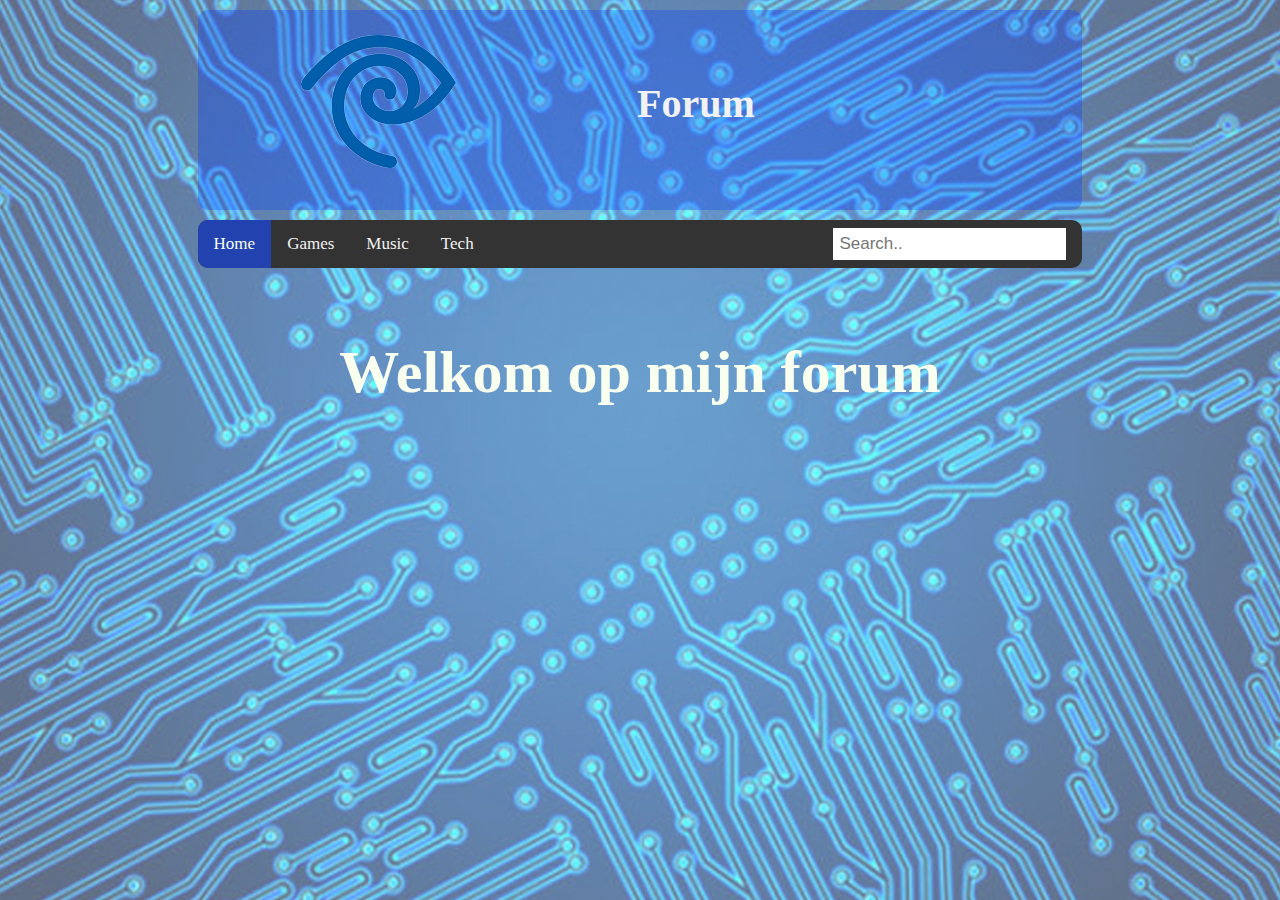
<file: index.html>
<html>
<head>
    <title>Home</title>
    <link rel="stylesheet" href="Style.css">
</head>
<header>
    <div class="header">
        <img src="IMG/logo_forum.png">
        <h1>Forum</h1>

    </div>
    <div class="navbar">
        <a class="active" href="index.html">Home</a>
        <a href="Games.html">Games</a>
        <a href="Music.html">Music</a>
        <a href="Tech.html">Tech</a>
        <input type="text" placeholder="Search..">
    </div>



</header>
<body>
<div class="welkom">
<h1>Welkom op mijn forum</h1>
</div>
</body>
</html>
</file>
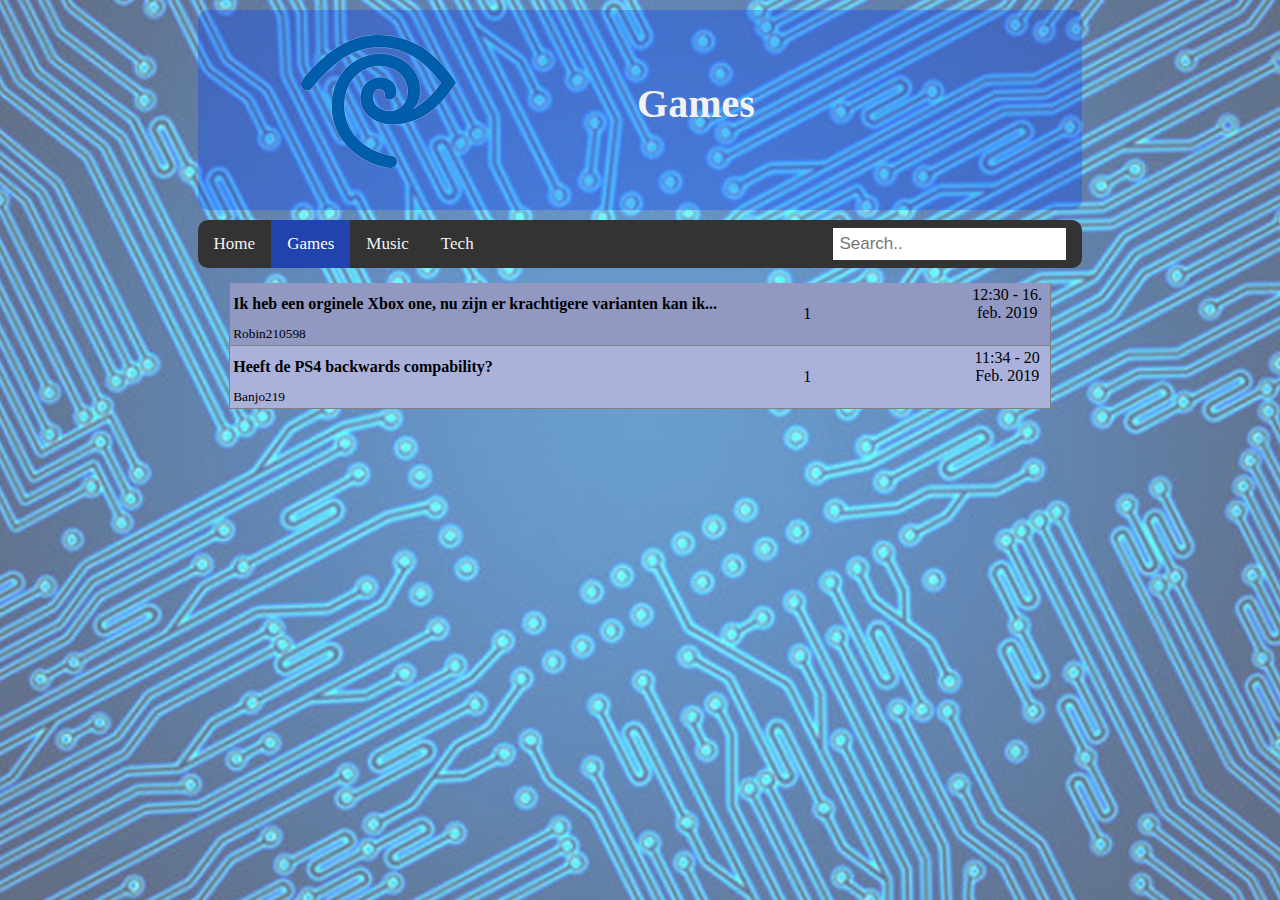
<file: Games.html>
<html>
<head>
    <title>Games</title>
    <link rel="stylesheet" href="Style.css">
</head>
<header>
    <div class="header">
        <img src="IMG/logo_forum.png">
        <h1>Games</h1>

    </div>
    <div class="navbar">
        <a  href="index.html">Home</a>
        <a class="active" href="Games.html">Games</a>
        <a href="Music.html">Music</a>
        <a href="Tech.html">Tech</a>
        <input type="text" placeholder="Search..">
    </div>



</header>
<body>
<section class="container" style="background-color: #9198c2">
<section class="post">
    <table style="background-color: #9198c2">
        <tr>
            <td class="postname"><strong><a href="posts/xboxone.html">Ik heb een orginele Xbox one, nu zijn er krachtigere varianten kan ik... </a></strong></td>
            <td class="replies" rowspan="2">1</td>
            <td align="center">12:30 - 16. feb. 2019</td>
        </tr>
        <tr>
            <td>
                <small>Robin210598</small>
            </td>

        </tr>
    </table>
</section>

 <section class="post">
        <table style="background-color: #aab2dc">
            <tr>
                <td class="postname"><strong><a href="posts/ps4.html">Heeft de PS4 backwards compability?</a></strong></td>
                <td class="replies" rowspan="2">1</td>
                <td align="center">11:34 - 20 Feb. 2019</td>
            </tr>
            <tr>
                <td>
                    <small>Banjo219</small>
                </td>
            </tr>
        </table>
    </section>
</section>
</body>
</html>
</file>
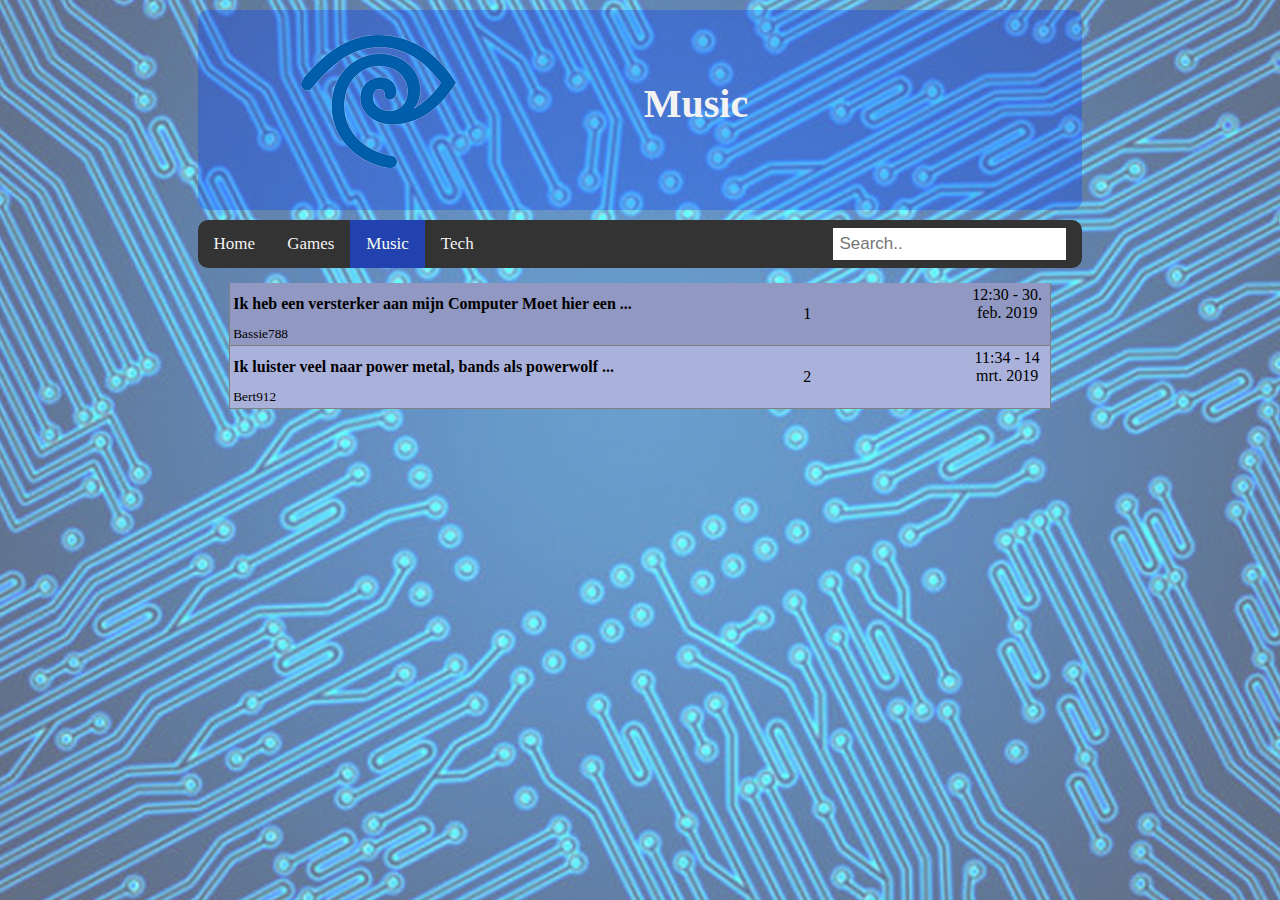
<file: Music.html>
<html>
<head>
    <title>Music</title>
    <link rel="stylesheet" href="Style.css">
</head>
<header>
    <div class="header">
        <img src="IMG/logo_forum.png">
        <h1>Music</h1>

    </div>
    <div class="navbar">
        <a href="index.html">Home</a>
        <a href="Games.html">Games</a>
        <a class="active" href="Music.html">Music</a>
        <a href="Tech.html">Tech</a>
        <input type="text" placeholder="Search..">
    </div>



</header>
<body>
<section class="container" style="background-color: #9198c2">
<section class="post">
    <table style="background-color: #9198c2">
        <tr>
            <td class="postname"><strong><a href="posts/eq.html">Ik heb een versterker aan mijn Computer Moet hier een ...</a></strong></td>
            <td class="replies" rowspan="2">1</td>
            <td align="center">12:30 - 30. feb. 2019</td>
        </tr>
        <tr>
            <td>
                <small>Bassie788</small>
            </td>

        </tr>
    </table>
</section>

 <section class="post">
        <table style="background-color: #aab2dc">
            <tr>
                <td class="postname"><strong><a href="posts/Bands.html">Ik luister veel naar power metal, bands als powerwolf ...</a></strong></td>
                <td class="replies" rowspan="2">2</td>
                <td align="center">11:34 - 14 mrt. 2019</td>
            </tr>
            <tr>
                <td>
                    <small>Bert912</small>
                </td>
            </tr>
        </table>
    </section>
</section>
</body>
</html>
</file>
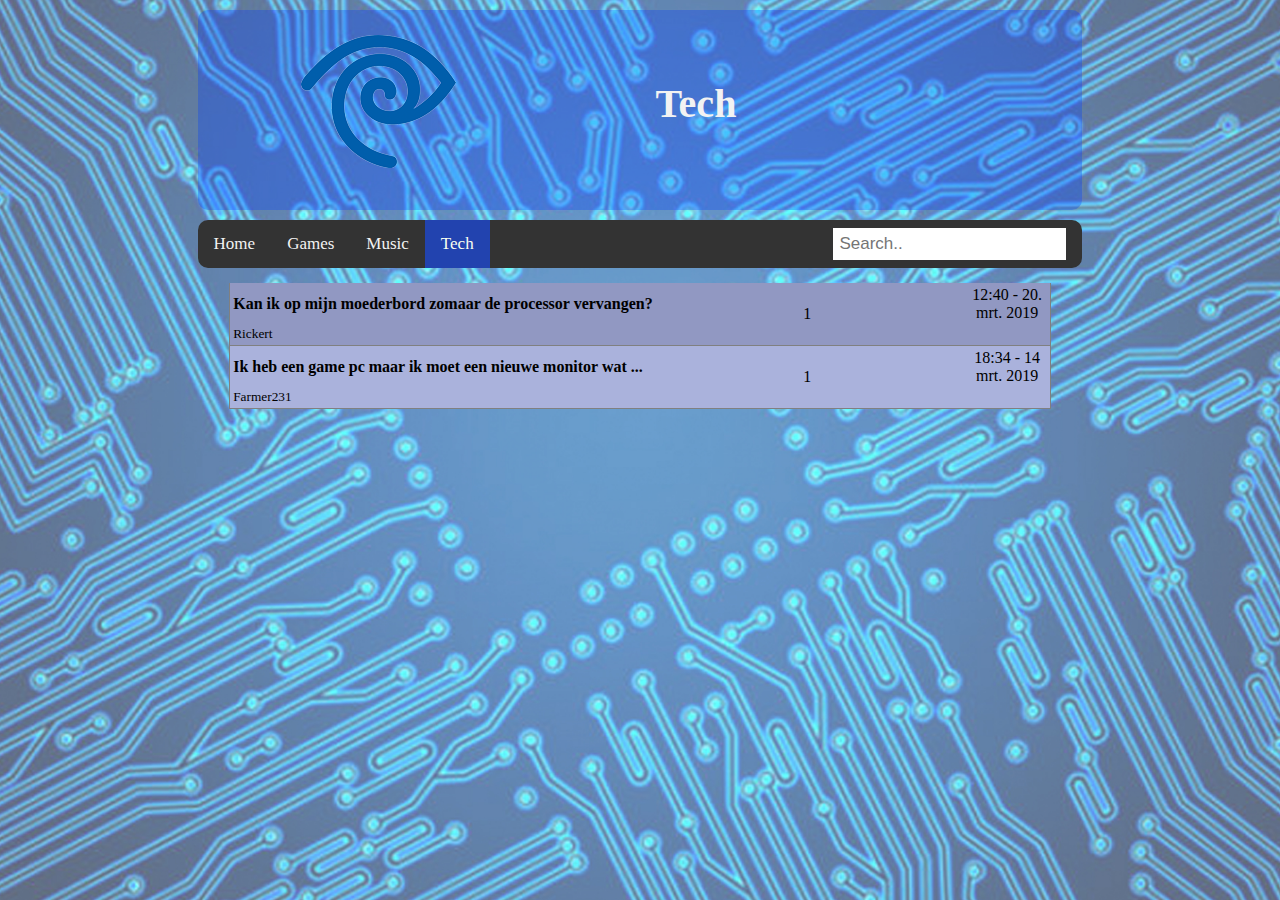
<file: Tech.html>
<html>
<head>
    <title>Tech</title>
    <link rel="stylesheet" href="Style.css">
</head>
<header>
    <div class="header">
        <img src="IMG/logo_forum.png">
        <h1>Tech</h1>

    </div>
    <div class="navbar">
        <a href="index.html">Home</a>
        <a href="Games.html">Games</a>
        <a href="Music.html">Music</a>
        <a  class="active" href="Tech.html">Tech</a>
        <input type="text" placeholder="Search..">
    </div>



</header>
<body>
<section class="container" style="background-color: #9198c2">
<section class="post">
    <table style="background-color: #9198c2">
        <tr>
            <td class="postname"><strong><a href="posts/processor.html">Kan ik op mijn moederbord zomaar de processor vervangen?</a></strong></td>
            <td class="replies" rowspan="2">1</td>
            <td align="center">12:40 - 20. mrt. 2019</td>
        </tr>
        <tr>
            <td>
                <small>Rickert</small>
            </td>

        </tr>
    </table>
</section>

 <section class="post">
        <table style="background-color: #aab2dc">
            <tr>
                <td class="postname"><strong><a href="posts/monitor.html">Ik heb een game pc maar ik moet een nieuwe monitor wat ...</a></strong></td>
                <td class="replies" rowspan="2">1</td>
                <td align="center">18:34 - 14 mrt. 2019</td>
            </tr>
            <tr>
                <td>
                    <small>Farmer231</small>
                </td>
            </tr>
        </table>
    </section>
</section>
</body>
</html>
</file>
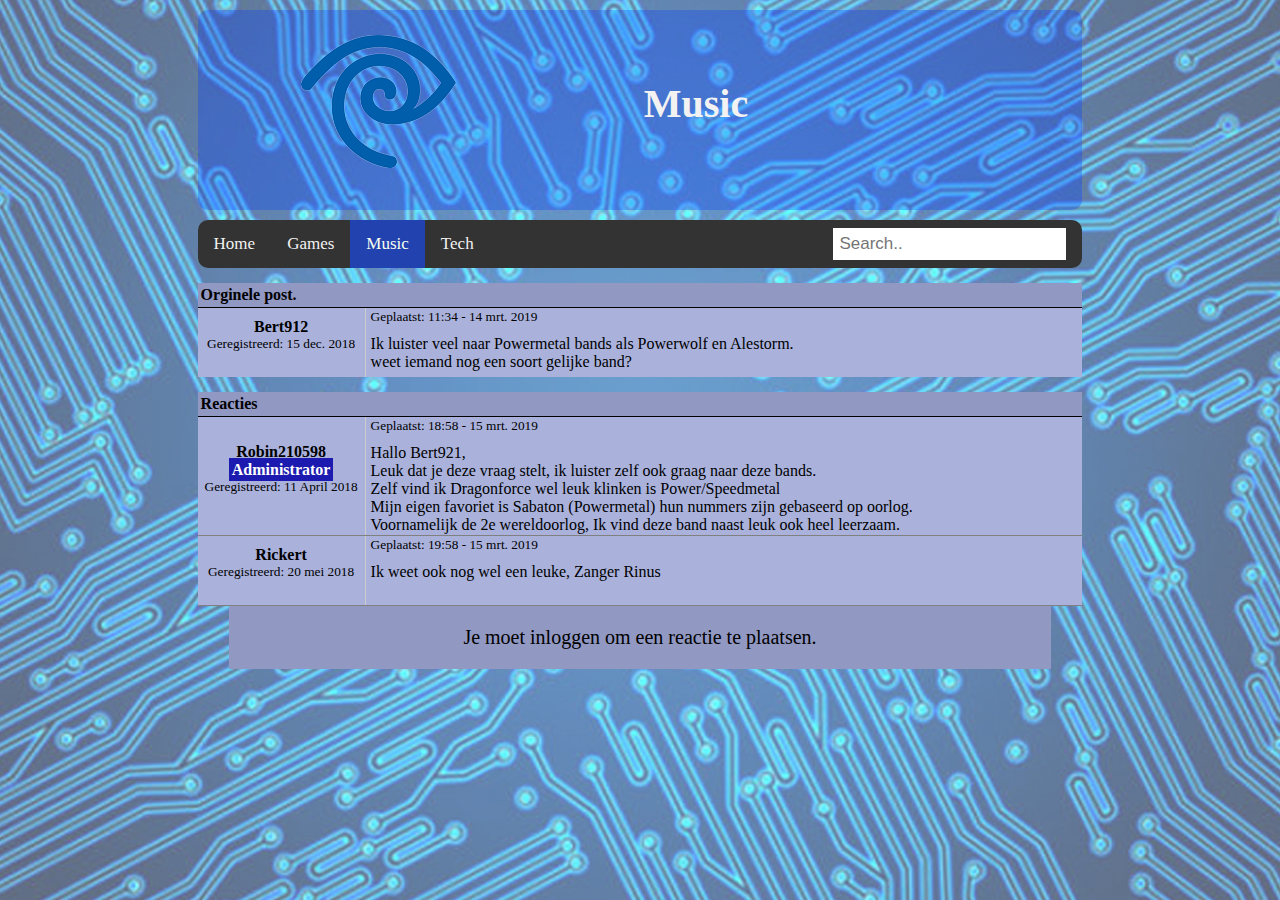
<file: posts/Bands.html>
<html>
<head>
  <title>ik luister veel naar power...</title>
   <link rel="stylesheet" href="../Style.css">
</head>
<header>

 <div class="header">
        <img src="../IMG/logo_forum.png">
        <h1>Music</h1>

    </div>
    <div class="navbar">
        <a href="../index.html">Home</a>
        <a href="../Games.html">Games</a>
        <a class="active" href="../Music.html">Music</a>
        <a href="../Tech.html">Tech</a>
        <input type="text" placeholder="Search..">
    </div>

</header>
<body>

<section class="infobar">
    <table>
        <tr>
            <td><strong>Orginele post.</strong></td>
        </tr>
    </table>
</section>


 <section class="postcontent">
        <table cellspacing="0" style="background-color: #aab2dc">
            <tr>
                <td class="userinfo">
                    <strong>Bert912</strong><br>
                    <small>Geregistreerd: 15 dec. 2018</small><br>
                </td>
                <td class="posttable">
                    <small>Geplaatst: 11:34 - 14 mrt. 2019</small>
                    <section class="posttext">Ik luister veel naar Powermetal bands als Powerwolf en Alestorm. <br>
                    weet iemand nog een soort gelijke band?
                    </section>
                </td>

            </tr>
        </table>
    </section>


<section class="infobar">
    <table>
        <tr>
            <td><strong>Reacties</strong></td>
        </tr>
    </table>
</section>

<section class="reactioncontent">
    <table cellspacing="0" style="background-color: #aab2dc">
        <tr>
            <td class="userinfo">
                    <strong>Robin210598</strong><br>
                <section class="admintitle"><strong>Administrator</strong></section>
                <small>Geregistreerd: 11 April 2018</small><br>

            </td>
            <td class="posttable">
                <small>Geplaatst: 18:58 - 15 mrt. 2019</small>
                <section class="posttext">Hallo Bert921,<br>
                Leuk dat je deze vraag stelt, ik luister zelf ook graag naar deze bands.<br>
                Zelf vind ik Dragonforce wel leuk klinken is Power/Speedmetal<br>
                Mijn eigen favoriet is Sabaton (Powermetal) hun nummers zijn gebaseerd op oorlog.<br>
                Voornamelijk de 2e wereldoorlog, Ik vind deze band naast leuk ook heel leerzaam.
                </section>
                </td>
                </tr>
                </table>
                </section>
                <section class="reactioncontent">
                    <table cellspacing="0" style="background-color: #aab2dc">
                        <tr>
                            <td class="userinfo">
                                    <strong>Rickert</strong><br>
                                <small>Geregistreerd: 20 mei 2018</small><br>

                            </td>
                            <td class="posttable">
                                <small>Geplaatst: 19:58 - 15 mrt. 2019</small>
                                <section class="posttext">Ik weet ook nog wel een leuke, Zanger Rinus
                                </section>
                                </td>
                                </tr>
                                </table>
                                </section>

                <section id="reageren" class="reactionbox">
                    Je moet inloggen om een reactie te plaatsen.
                </section>


</body>
</html>
</file>
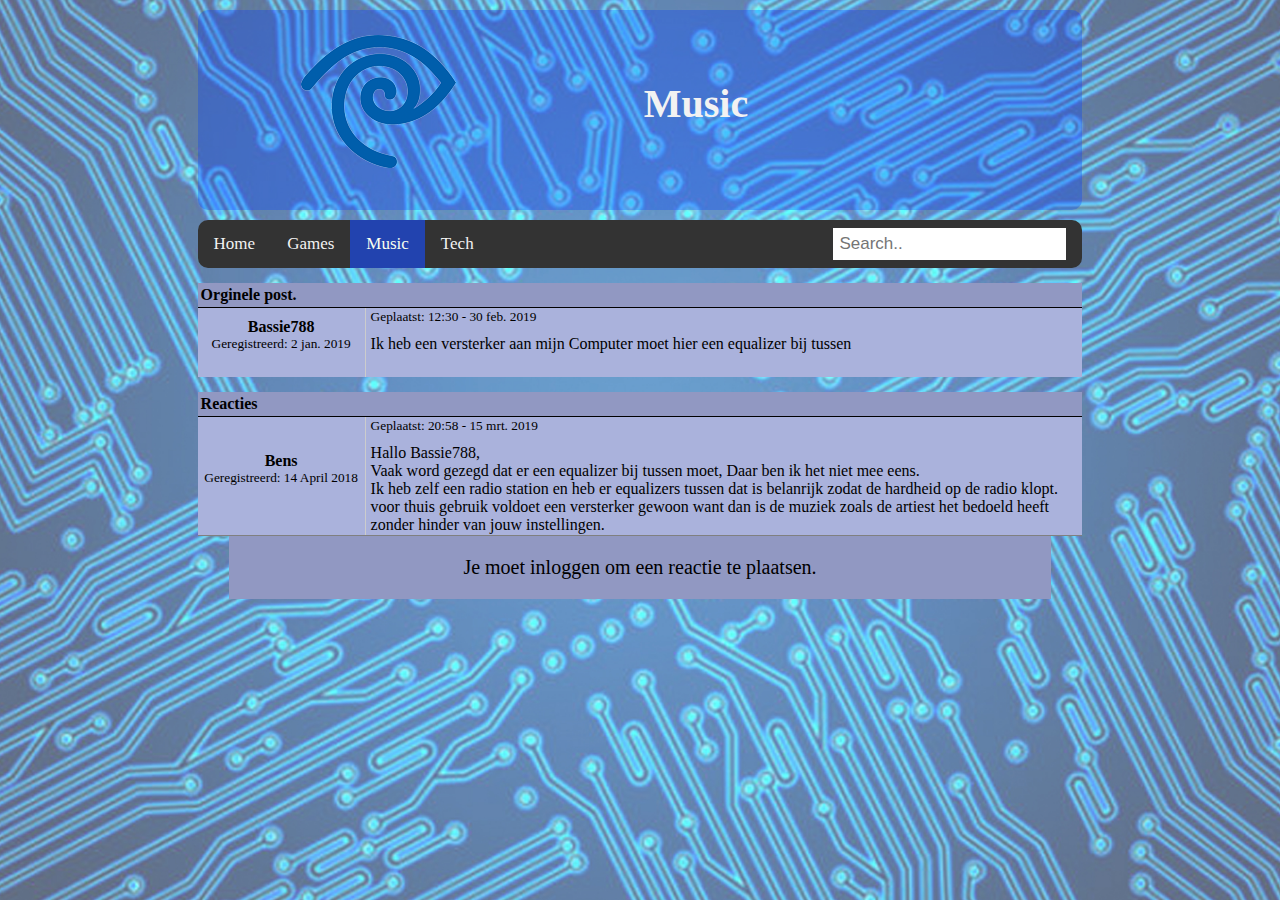
<file: posts/eq.html>
<html>
<head>
  <title>ik heb een versterker...</title>
   <link rel="stylesheet" href="../Style.css">
</head>
<header>

 <div class="header">
        <img src="../IMG/logo_forum.png">
        <h1>Music</h1>

    </div>
    <div class="navbar">
        <a href="../index.html">Home</a>
        <a href="../Games.html">Games</a>
        <a class="active" href="../Music.html">Music</a>
        <a href="../Tech.html">Tech</a>
        <input type="text" placeholder="Search..">
    </div>

</header>
<body>

<section class="infobar">
    <table>
        <tr>
            <td><strong>Orginele post.</strong></td>
        </tr>
    </table>
</section>


 <section class="postcontent">
        <table cellspacing="0" style="background-color: #aab2dc">
            <tr>
                <td class="userinfo">
                    <strong>Bassie788</strong><br>
                    <small>Geregistreerd: 2 jan. 2019</small><br>
                </td>
                <td class="posttable">
                    <small>Geplaatst: 12:30 - 30 feb. 2019</small>
                    <section class="posttext">Ik heb een versterker aan mijn Computer moet hier een equalizer bij tussen <br>
                    </section>
                </td>

            </tr>
        </table>
    </section>


<section class="infobar">
    <table>
        <tr>
            <td><strong>Reacties</strong></td>
        </tr>
    </table>
</section>

<section class="reactioncontent">
    <table cellspacing="0" style="background-color: #aab2dc">
        <tr>
            <td class="userinfo">
                    <strong>Bens</strong><br>
                <small>Geregistreerd: 14 April 2018</small><br>

            </td>
            <td class="posttable">
                <small>Geplaatst: 20:58 - 15 mrt. 2019</small>
                <section class="posttext">Hallo Bassie788,<br>
               Vaak word gezegd dat er een equalizer bij tussen moet, Daar ben ik het niet mee eens.<br>
               Ik heb zelf een radio station en heb er equalizers tussen dat is belanrijk zodat de hardheid op de radio klopt.<br>
               voor thuis gebruik voldoet een versterker gewoon want dan is de muziek zoals de artiest het bedoeld heeft zonder hinder van jouw instellingen.
                </section>
                </td>
                </tr>
                </table>
                </section>

                <section id="reageren" class="reactionbox">
                    Je moet inloggen om een reactie te plaatsen.
                </section>


</body>
</html>
</file>
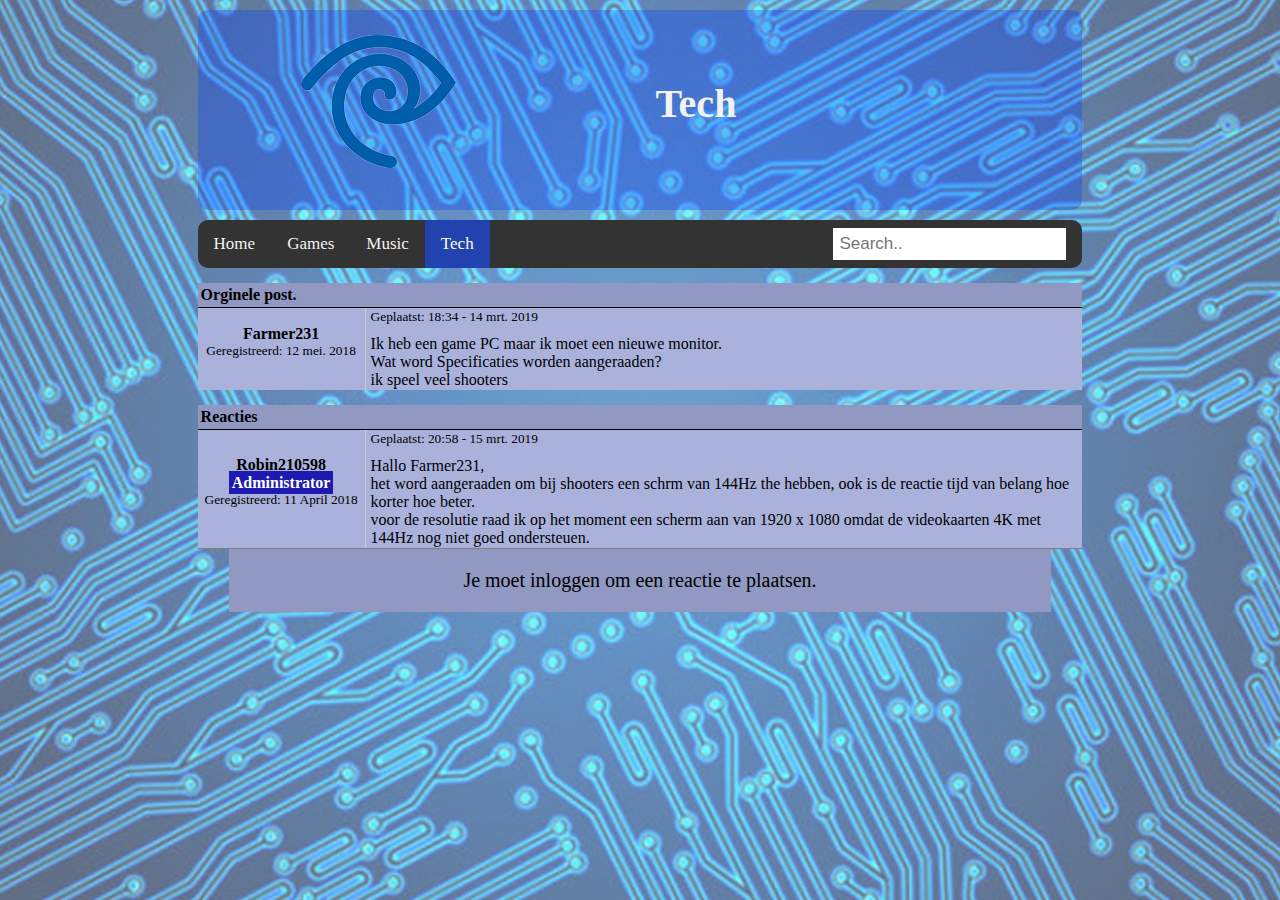
<file: posts/monitor.html>
<html>
<head>
  <title>Ik heb een game pc nu moet ik een nie...</title>
   <link rel="stylesheet" href="../Style.css">
</head>
<header>

 <div class="header">
        <img src="../IMG/logo_forum.png">
        <h1>Tech</h1>

    </div>
    <div class="navbar">
        <a href="../index.html">Home</a>
        <a href="../Games.html">Games</a>
        <a href="../Music.html">Music</a>
        <a class="active" href="../Tech.html">Tech</a>
        <input type="text" placeholder="Search..">
    </div>

</header>
<body>

<section class="infobar">
    <table>
        <tr>
            <td><strong>Orginele post.</strong></td>
        </tr>
    </table>
</section>


 <section class="postcontent">
        <table cellspacing="0" style="background-color: #aab2dc">
            <tr>
                <td class="userinfo">
                    <strong>Farmer231</strong><br>
                    <small>Geregistreerd: 12 mei. 2018</small><br>
                </td>
                <td class="posttable">
                    <small>Geplaatst: 18:34 - 14 mrt. 2019</small>
                    <section class="posttext">Ik heb een game PC maar ik moet een nieuwe monitor. <br>
                    Wat word Specificaties worden aangeraaden?<br>
                    ik speel veel shooters
                    </section>
                </td>

            </tr>
        </table>
    </section>


<section class="infobar">
    <table>
        <tr>
            <td><strong>Reacties</strong></td>
        </tr>
    </table>
</section>

<section class="reactioncontent">
    <table cellspacing="0" style="background-color: #aab2dc">
        <tr>
            <td class="userinfo">
                    <strong>Robin210598</strong><br>
                <section class="admintitle"><strong>Administrator</strong></section>
                <small>Geregistreerd: 11 April 2018</small><br>

            </td>
            <td class="posttable">
                <small>Geplaatst: 20:58 - 15 mrt. 2019</small>
                <section class="posttext">Hallo Farmer231,<br>
                het word aangeraaden om bij shooters een schrm van 144Hz the hebben, ook is de reactie tijd van belang hoe korter hoe beter.<br>
                voor de resolutie raad ik op het moment een scherm aan van 1920 x 1080 omdat de videokaarten 4K met 144Hz nog niet goed ondersteuen.
                </section>
                </td>
                </tr>
                </table>
                </section>

                <section id="reageren" class="reactionbox">
                    Je moet inloggen om een reactie te plaatsen.
                </section>





</body>
</html>
</file>
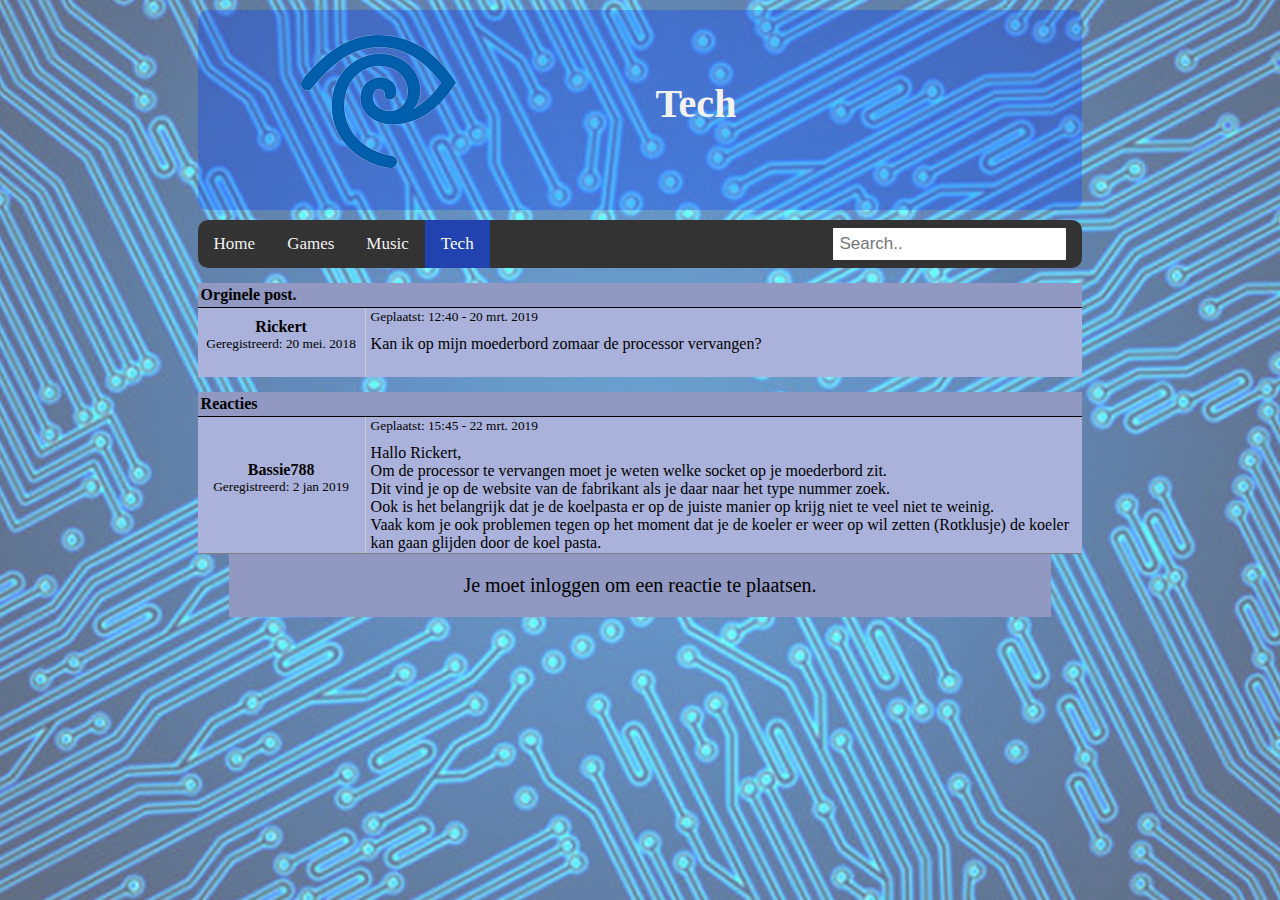
<file: posts/processor.html>
<html>
<head>
  <title>Kan ik op mijn moederbord zomaar de proc...</title>
   <link rel="stylesheet" href="../Style.css">
</head>
<header>

 <div class="header">
        <img src="../IMG/logo_forum.png">
        <h1>Tech</h1>

    </div>
    <div class="navbar">
        <a href="../index.html">Home</a>
        <a href="../Games.html">Games</a>
        <a href="../Music.html">Music</a>
        <a class="active" href="../Tech.html">Tech</a>
        <input type="text" placeholder="Search..">
    </div>

</header>
<body>

<section class="infobar">
    <table>
        <tr>
            <td><strong>Orginele post.</strong></td>
        </tr>
    </table>
</section>


 <section class="postcontent">
        <table cellspacing="0" style="background-color: #aab2dc">
            <tr>
                <td class="userinfo">
                    <strong>Rickert</strong><br>
                    <small>Geregistreerd: 20 mei. 2018</small><br>
                </td>
                <td class="posttable">
                    <small>Geplaatst: 12:40 - 20 mrt. 2019</small>
                    <section class="posttext">Kan ik op mijn moederbord zomaar de processor vervangen? <br>
                    </section>
                </td>

            </tr>
        </table>
    </section>


<section class="infobar">
    <table>
        <tr>
            <td><strong>Reacties</strong></td>
        </tr>
    </table>
</section>

<section class="reactioncontent">
    <table cellspacing="0" style="background-color: #aab2dc">
        <tr>
            <td class="userinfo">
                    <strong>Bassie788</strong><br>
                <small>Geregistreerd: 2 jan 2019</small><br>

            </td>
            <td class="posttable">
                <small>Geplaatst: 15:45 - 22 mrt. 2019</small>
                <section class="posttext">Hallo Rickert,<br>
                Om de processor te vervangen moet je weten welke socket op je moederbord zit.<br>
                Dit vind je op de website van de fabrikant als je daar naar het type nummer zoek.<br>
                Ook is het belangrijk dat je de koelpasta er op de juiste manier op krijg niet te veel niet te weinig.<br>
                Vaak kom je ook problemen tegen op het moment dat je de koeler er weer op wil zetten (Rotklusje) de koeler kan gaan glijden door de koel pasta.
                </section>
                </td>
                </tr>
                </table>
                </section>

                <section id="reageren" class="reactionbox">
                    Je moet inloggen om een reactie te plaatsen.
                </section>





</body>
</html>
</file>
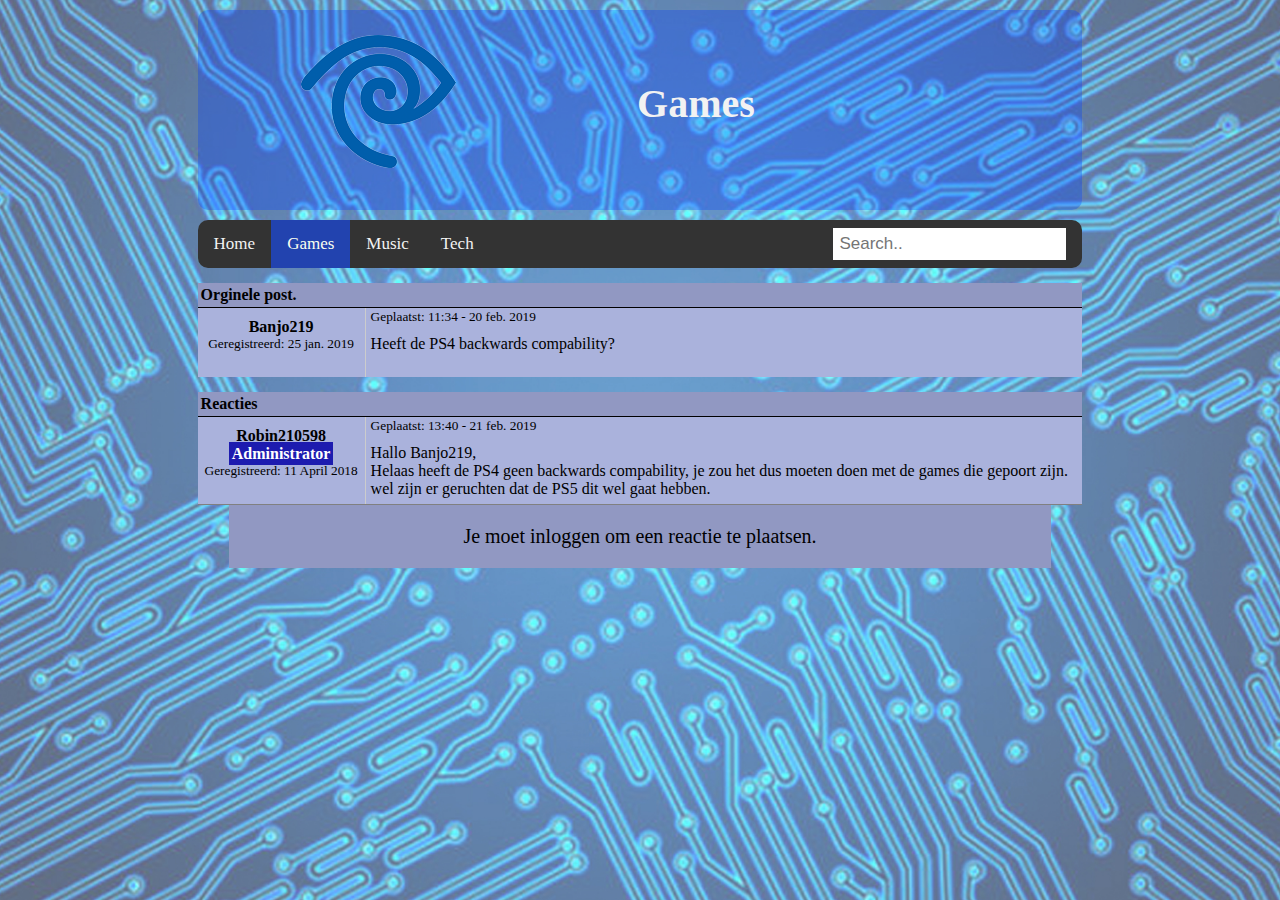
<file: posts/ps4.html>
<html>
<head>
  <title>Heeft de PS4 Backwards ...</title>
   <link rel="stylesheet" href="../Style.css">
</head>
<header>

 <div class="header">
        <img src="../IMG/logo_forum.png">
        <h1>Games</h1>

    </div>
    <div class="navbar">
        <a href="../index.html">Home</a>
        <a class="active" href="../Games.html">Games</a>
        <a href="../Music.html">Music</a>
        <a href="../Tech.html">Tech</a>
        <input type="text" placeholder="Search..">
    </div>

</header>
<body>


<section class="infobar">
    <table>
        <tr>
            <td><strong>Orginele post.</strong></td>
        </tr>
    </table>
</section>


 <section class="postcontent">
        <table cellspacing="0" style="background-color: #aab2dc">
            <tr>
                <td class="userinfo">
                    <strong>Banjo219</strong><br>
                    <small>Geregistreerd: 25 jan. 2019</small><br>
                </td>
                <td class="posttable">
                    <small>Geplaatst: 11:34 - 20 feb. 2019</small>
                    <section class="posttext">Heeft de PS4 backwards compability? <br>
                    </section>
                </td>

            </tr>
        </table>
    </section>


<section class="infobar">
    <table>
        <tr>
            <td><strong>Reacties</strong></td>
        </tr>
    </table>
</section>

<section class="reactioncontent">
    <table cellspacing="0" style="background-color: #aab2dc">
        <tr>
          <td class="userinfo">
      <strong>Robin210598</strong><br>
      <section class="admintitle"><strong>Administrator</strong></section>
        <small>Geregistreerd: 11 April 2018</small><br>


            </td>
            <td class="posttable">
                <small>Geplaatst: 13:40 - 21 feb. 2019</small>
                <section class="posttext">Hallo Banjo219,<br>
                Helaas heeft de PS4 geen backwards compability, je zou het dus moeten doen met de games die gepoort zijn.<br>
                wel zijn er geruchten dat de PS5 dit wel gaat hebben.
                </section>
                </td>
                </tr>
                </table>
                </section>


                 <section id="reageren" class="reactionbox">
                                    Je moet inloggen om een reactie te plaatsen.
                                </section>


</body>
</html>
</file>
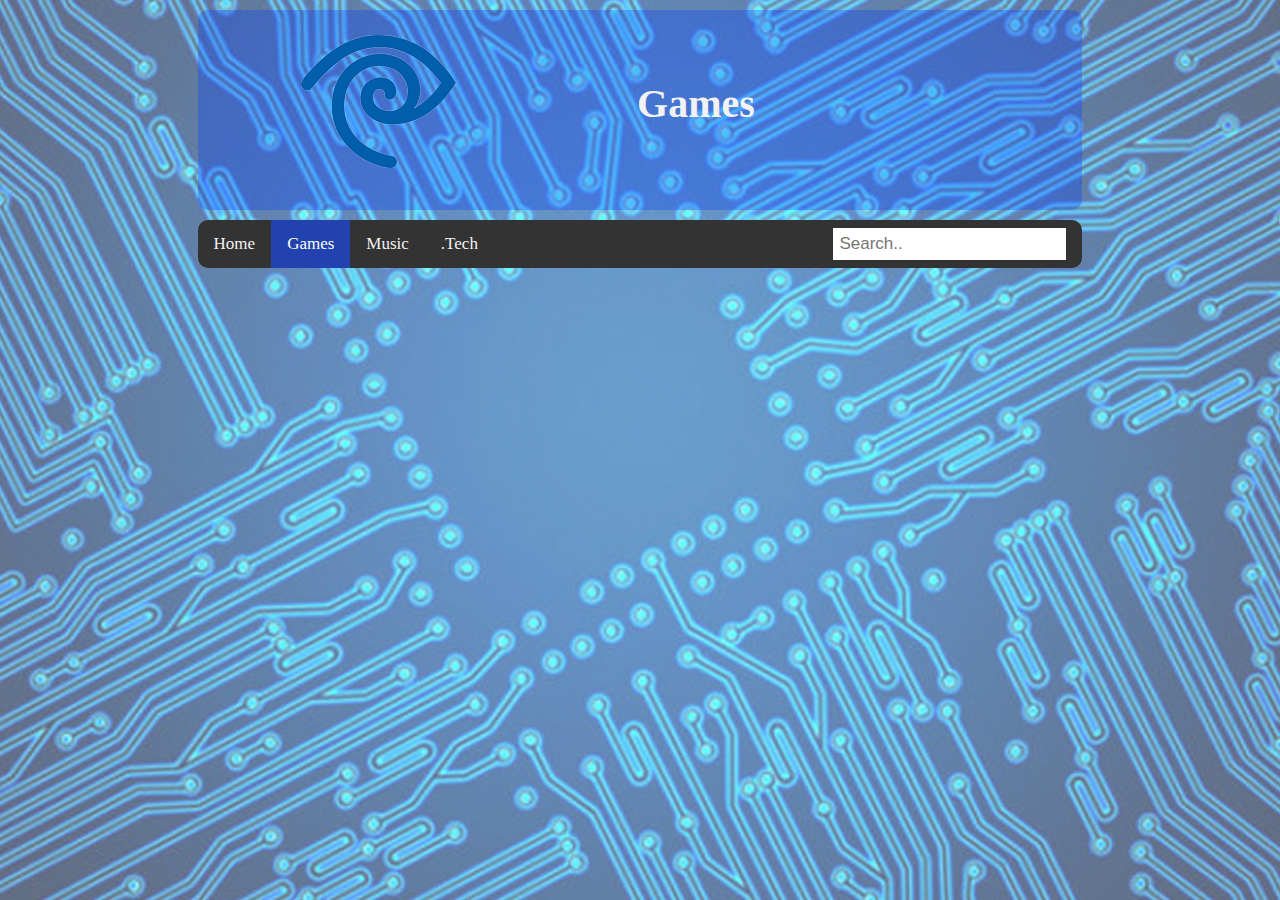
<file: posts/xbox.html>
<head>
  <title>ik heb een orginele ...</title>
   <link rel="stylesheet" href="../Style.css">
</head>
<header>

 <div class="header">
        <img src="../IMG/logo_forum.png">
        <h1>Games</h1>

    </div>
    <div class="navbar">
        <a href="../index.html">Home</a>
        <a class="active" href="../Games.html">Games</a>
        <a href="../Music.html">Music</a>
        <a href="../Tech.html">.Tech</a>
        <input type="text" placeholder="Search..">
    </div>

</header>
<body>


</body>
</html>
</file>
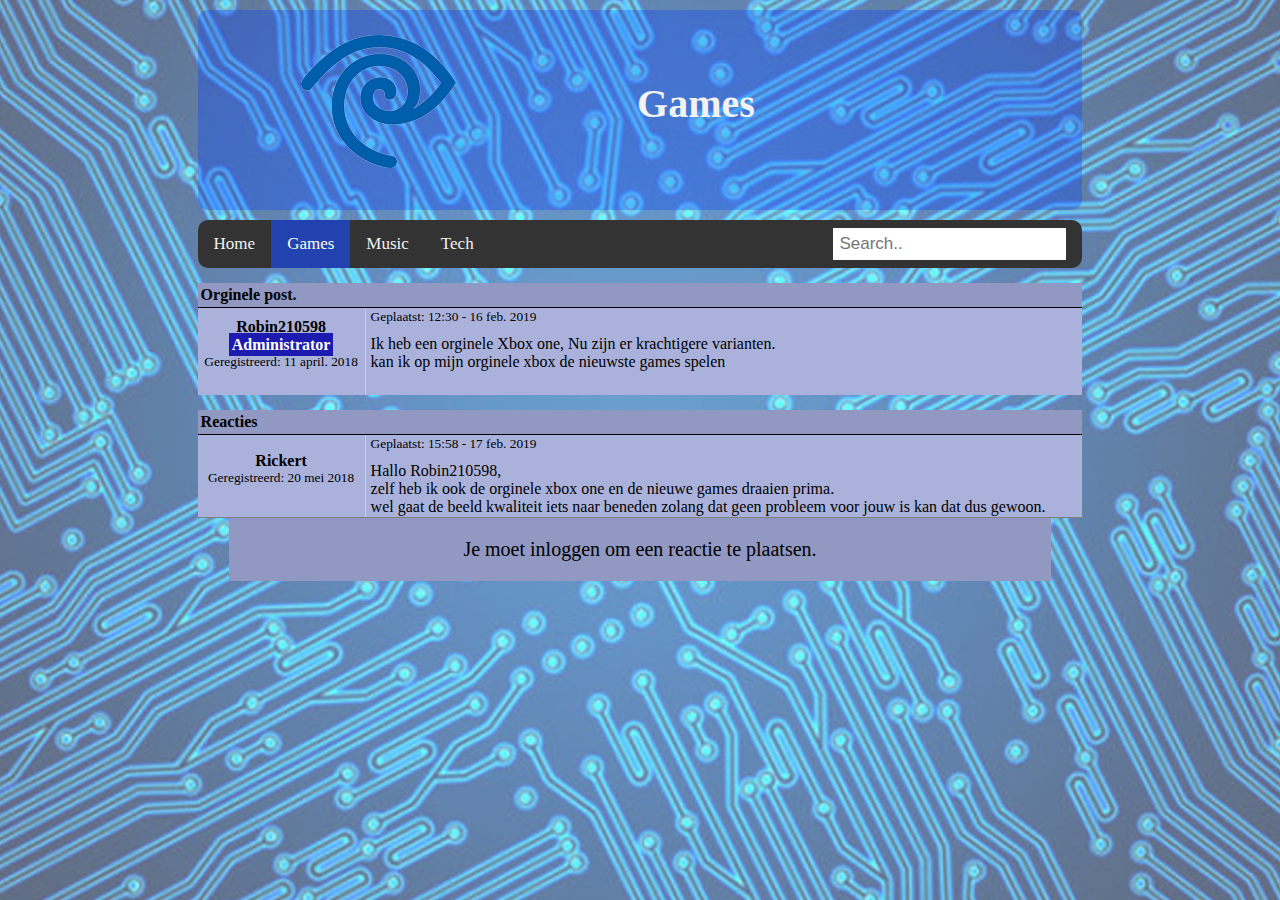
<file: posts/xboxone.html>
<html>
<head>
  <title>ik heb een orginele ...</title>
   <link rel="stylesheet" href="../Style.css">
</head>
<header>

 <div class="header">
        <img src="../IMG/logo_forum.png">
        <h1>Games</h1>

    </div>
    <div class="navbar">
        <a href="../index.html">Home</a>
        <a class="active" href="../Games.html">Games</a>
        <a href="../Music.html">Music</a>
        <a href="../Tech.html">Tech</a>
        <input type="text" placeholder="Search..">
    </div>

</header>
<body>

<section class="infobar">
    <table>
        <tr>
            <td><strong>Orginele post.</strong></td>
        </tr>
    </table>
</section>


 <section class="postcontent">
        <table cellspacing="0" style="background-color: #aab2dc">
            <tr>
                <td class="userinfo">
                    <strong>Robin210598</strong><br>
                    <section class="admintitle"><strong>Administrator</strong></section>
                    <small>Geregistreerd: 11 april. 2018</small><br>
                </td>
                <td class="posttable">
                    <small>Geplaatst: 12:30 - 16 feb. 2019</small>
                    <section class="posttext">Ik heb een orginele Xbox one, Nu zijn er krachtigere varianten. <br>
                   kan ik op mijn orginele xbox de nieuwste games spelen
                    </section>
                </td>

            </tr>
        </table>
    </section>


<section class="infobar">
    <table>
        <tr>
            <td><strong>Reacties</strong></td>
        </tr>
    </table>
</section>

<section class="reactioncontent">
    <table cellspacing="0" style="background-color: #aab2dc">
        <tr>
          <td class="userinfo">
      <strong>Rickert</strong><br>
        <small>Geregistreerd: 20 mei 2018</small><br>


            </td>
            <td class="posttable">
                <small>Geplaatst: 15:58 - 17 feb. 2019</small>
                <section class="posttext">Hallo Robin210598,<br>
                zelf heb ik ook de orginele xbox one en de nieuwe games draaien prima.<br>
                wel gaat de beeld kwaliteit iets naar beneden zolang dat geen probleem voor jouw is kan dat dus gewoon.
                </section>
                </td>
                </tr>
                </table>
                </section>


 <section id="reageren" class="reactionbox">
                    Je moet inloggen om een reactie te plaatsen.
                </section>



</body>
</html>
</file>
<file: Style.css>
body {
    background-image: url("IMG/achtergrond_forum.jpg");
    background-size: cover;
}

.navbar {
    background-color: #333;
    overflow: hidden;
    width: 70%;
    margin: 0 auto;
    border-radius: 10px;
}

.header{
    width: 70%;
    height: 200px;
    margin: 10px auto;
    font-size: 20px;
    font-family: "Arial Black", serif;
    background: rgba(0, 64, 255, 0.3);
    border-radius: 10px;
    color: #f2f2f2;
    overflow: hidden;
}

.header h1{
    text-align: center;
    margin-top: 70px;
    margin-right: 50px;
}

.header img {
    position: relative;
    left: 100px;
    float: left;
    top: 15px
}

.navbar a {
    float: left;
    color: #f2f2f2;
    text-align: center;
    padding: 14px 16px;
    text-decoration: none;
    font-size: 17px;
}


.navbar a:hover {
    background-color: #675eff;
    color: black;
}


.navbar a.active {
    background-color: #2243af;
    color: #f9ffef;
}

.navbar input[type=text] {
    float: right;
    padding: 6px;
    border: none;
    margin-top: 8px;
    margin-right: 16px;
    font-size: 17px;
}



.container {
    line-height: 20px;
    width: 65%;
    margin: auto auto;
    height: auto;
    margin-top: 15px;
}
.post {
    border-bottom: 1px solid gray;
    border-left: 1px solid gray;
    border-right: 1px solid gray;
}

.post a {
    text-decoration: none;
    color: black;
}

.post a:hover {
    color: #bebebe
}
.postname {
    width: 70%;
}
.replies {
    width: 20%;
}

a {
    text-decoration: none;
    color: black;
}

table {
    width: 100%;
}

.infobar {
    color: #ffffff;
    line-height: 21px;
    border-radius: 10px;
    width: 70%;
    margin: 15px auto auto;
    padding-left: 0;
    padding-top: 0;
}

.infobar table {
    border-bottom: 1px solid #000000;
    background-color: #9198c2;
}


.postcontent {
    position: relative;
    height: auto;
    line-height: 21px;
    width: 70%;
    margin: auto auto;
    overflow: hidden;
}

.userinfo{
    text-align: center;
    border-right: #cccccc 1px solid;
    width: 15%;
    padding-top: 10px;
    padding-bottom: 25px;
    min-width: 165px;
    height: 100%;
}

.posttable {
    vertical-align: top;
    padding-left: 5px;
}

.posttext {
    padding-top: 10px;
    vertical-align: top;
}

.admintitle strong {
    padding: 3px;
    background-color: #1d1baf;
    color: #ffffff;
    width: 100%;
    text-align: center;
}


.reactioncontent {
    position: relative;
    height: auto;
    line-height: 21px;
    width: 70%;
    margin: auto auto;
    overflow: hidden;
    border-bottom: gray 1px solid;
}

.reactionbox {
    font-size: 20px;
    text-align: center;
    padding-top: 20px;
    padding-bottom: 20px;
    margin-left: auto;
    margin-right: auto;
    width: 65%;
    height: auto;
    background-color: #9198c2;
}
.welkom{
    text-align: center;
    font-size: 30px;
    margin-top: 70px;
    font-family: "Arial Black", serif;
    color: #f9ffef;

}
</file>
